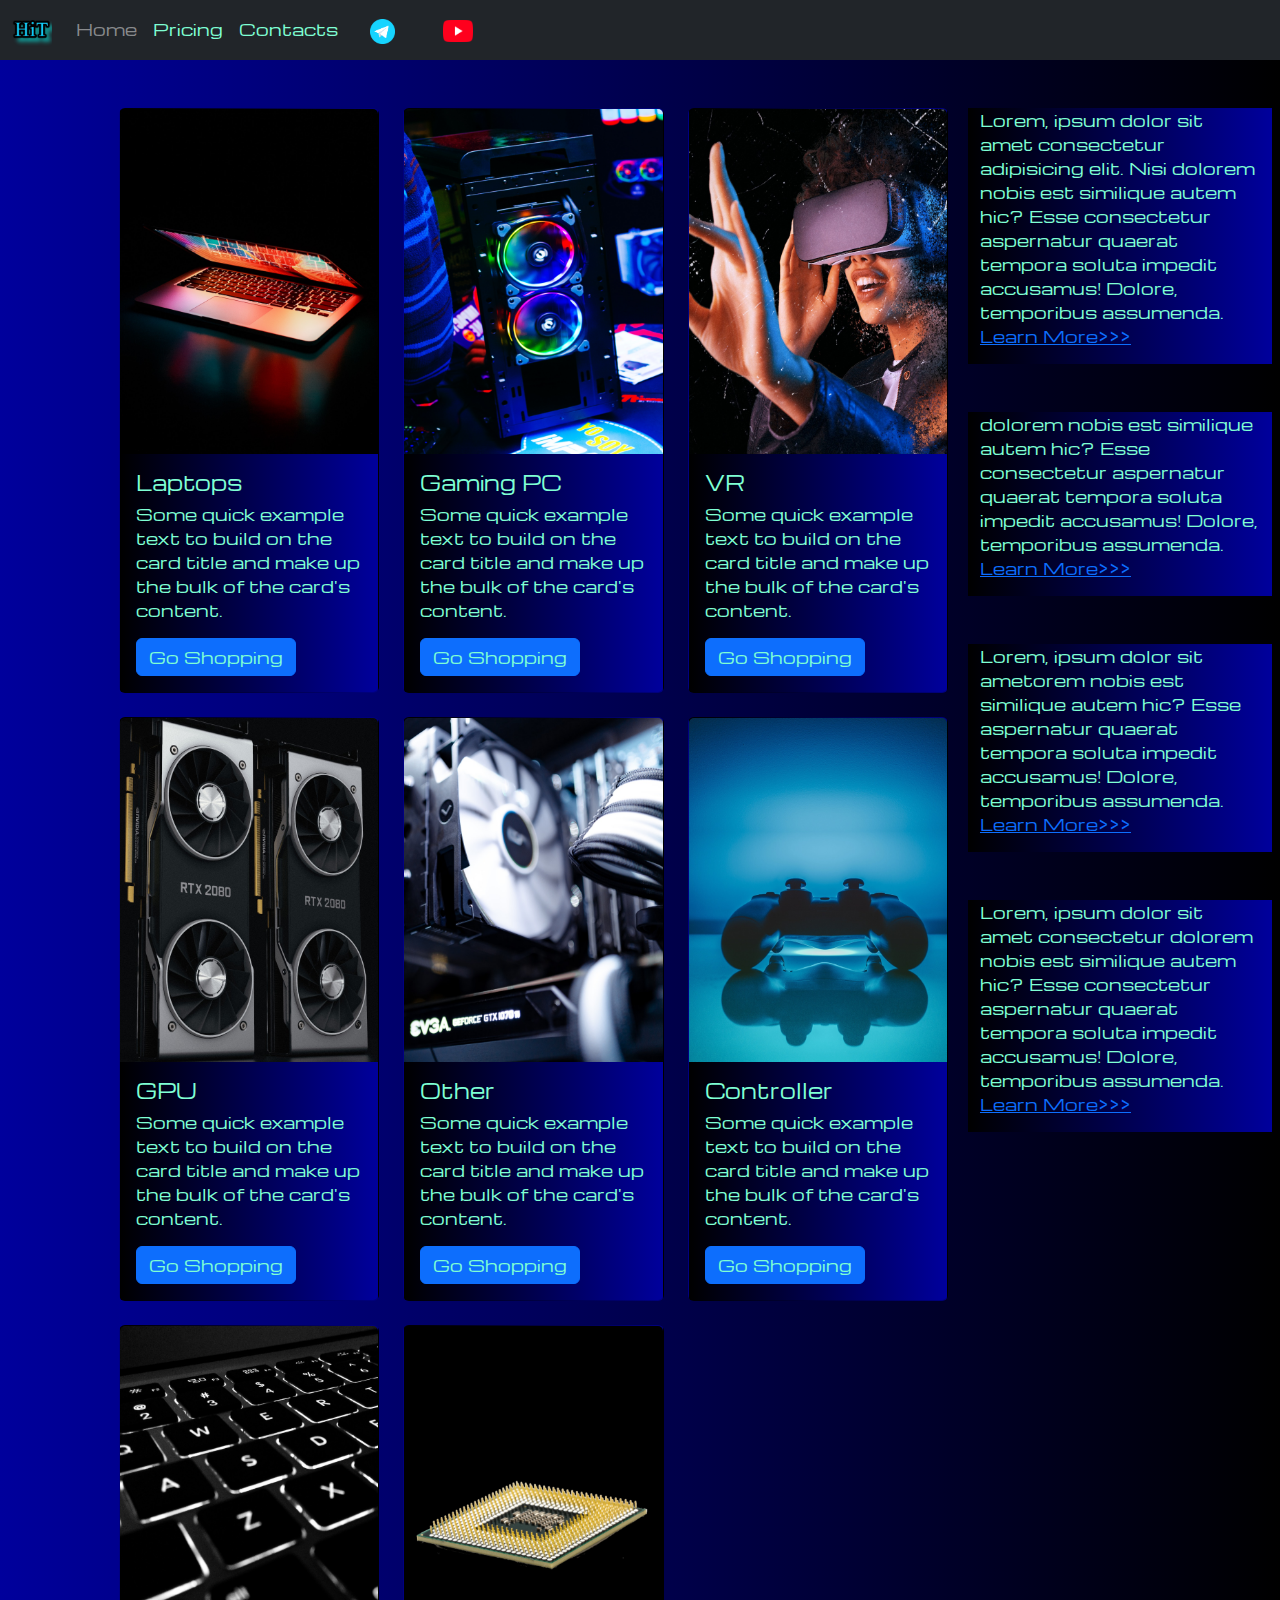
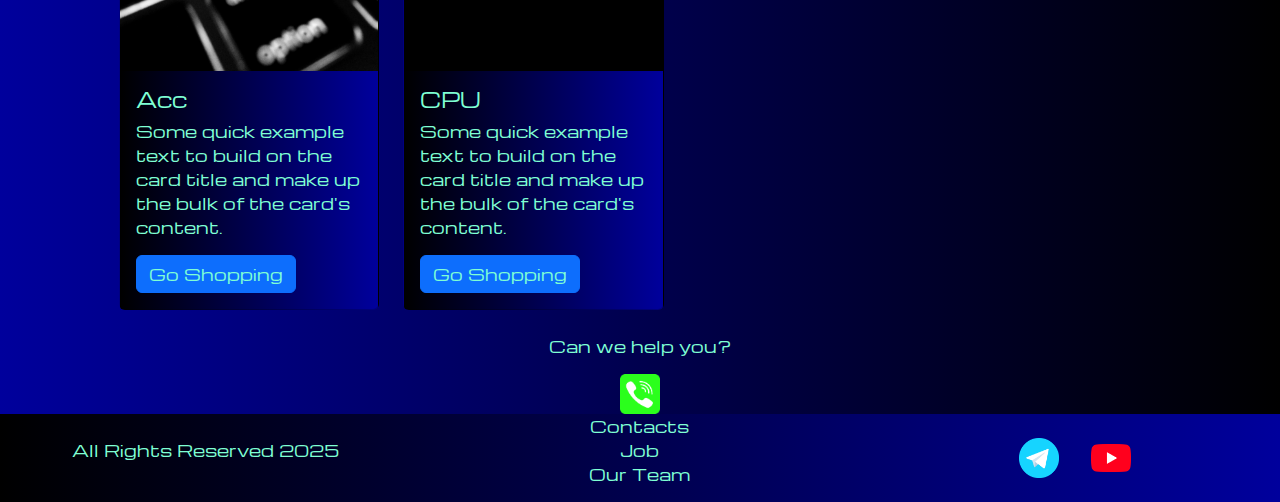
<file: pricing.html>
<!DOCTYPE html>
<html lang="en">

<head>
  <meta charset="UTF-8">
  <meta name="viewport" content="width=device-width, initial-scale=1.0">
  <link href="https://cdn.jsdelivr.net/npm/bootstrap@5.3.3/dist/css/bootstrap.min.css" rel="stylesheet"
    integrity="sha384-QWTKZyjpPEjISv5WaRU9OFeRpok6YctnYmDr5pNlyT2bRjXh0JMhjY6hW+ALEwIH" crossorigin="anonymous">
  <link rel="stylesheet" href="source/styles/my.css">
  <title>HiT</title>
  <link rel="apple-touch-icon" sizes="180x180" href="/source/files/favicon_ioapple-touch-icon.png">
  <link rel="icon" type="image/png" sizes="32x32" href="source/files/favicon_io/favicon-32x32.png">
  <link rel="icon" type="image/png" sizes="16x16" href="source/files/favicon_io/favicon-16x16.png">
  <link rel="manifest" href="source/files/favicon_io/site.webmanifest">
</head>

<body>
  <header>
    <nav class="navbar navbar-expand-lg bg-dark">
      <div class="container-fluid">
        <a class="navbar-brand" href="/"><img src="source/files/logo.png" alt="..."></a>
        <button class="navbar-toggler" type="button" data-bs-toggle="collapse" data-bs-target="#navbarNav"
          aria-controls="navbarNav" aria-expanded="false" aria-label="Toggle navigation">
          <span class="navbar-toggler-icon"></span>
        </button>
        <div class="collapse navbar-collapse" id="navbarNav">
          <ul class="navbar-nav">
            <li class="nav-item">
              <a class="nav-link active" aria-current="page" href="/">Home</a>
            </li>
            <li class="nav-item">
              <a class="nav-link" href="pricing.html">Pricing</a>
            </li>
            <li class="nav-item">
              <a class="nav-link" href="pricing.html">Contacts</a>
            </li>
            <li class="nav-item">
              <a class="nav-link" href="pricing.html">
                <img style="width: 25px; margin-inline: 1em;" src="source/images/tg.png" alt="...">
              </a>
            </li>
            <li class="nav-item">
              <a class="nav-link" href="pricing.html">
                <img style="width: 30px; margin-inline: 1em;" src="source/images/yt.png" alt="...">
              </a>
            </li>
          </ul>
        </div>
      </div>
    </nav>
  </header>

  <section>
    <div class="container-fluid mt-4">
      <div class="row">
        <div class="col-lg-1">
        </div>
        <div class="col-lg-8 col-md-12">
          <div class="row">
            <div class="col-lg-4 col-md-6 mt-4">
              <div class="card">
                <a href="#"><img src="source/images/laptop.png" class="card-img-top" alt="laptop"></a>
                <div class="card-body">
                  <h5 class="card-title"><a href="#">Laptops</a></h5>
                  <p class="card-text"><a href="#">
                      Some quick example text to build on the card title and make up the bulk of the
                      card's
                      content.
                    </a></p>
                  <a href="#" class="btn btn-primary">Go Shopping</a>
                </div>
              </div>
            </div>
            <div class="col-lg-4 col-md-6 mt-4">
              <div class="card">
                <img src="source/images/gaming pc.png" class="card-img-top" alt="gaming PC">
                <div class="card-body">
                  <h5 class="card-title">Gaming PC</h5>
                  <p class="card-text">Some quick example text to build on the card title and make up the bulk of the
                    card's
                    content.</p>
                  <a href="#" class="btn btn-primary">Go Shopping</a>
                </div>
              </div>
            </div>
            <div class="col-lg-4 col-md-6 mt-4">
              <div class="card">
                <img src="source/images/vr.png" class="card-img-top" alt="VR">
                <div class="card-body">
                  <h5 class="card-title">VR</h5>
                  <p class="card-text">Some quick example text to build on the card title and make up the bulk of the
                    card's
                    content.</p>
                  <a href="#" class="btn btn-primary">Go Shopping</a>
                </div>
              </div>
            </div>
            <div class="col-lg-4 col-md-6 mt-4">
              <div class="card">
                <img src="source/images/gpu.png" class="card-img-top" alt="GPU">
                <div class="card-body">
                  <h5 class="card-title">GPU</h5>
                  <p class="card-text">Some quick example text to build on the card title and make up the bulk of the
                    card's
                    content.</p>
                  <a href="#" class="btn btn-primary">Go Shopping</a>
                </div>
              </div>
            </div>
            <div class="col-lg-4 col-md-6 mt-4">
              <div class="card">
                <img src="source/images/other.png" class="card-img-top" alt="Other">
                <div class="card-body">
                  <h5 class="card-title">Other</h5>
                  <p class="card-text">Some quick example text to build on the card title and make up the bulk of the
                    card's
                    content.</p>
                  <a href="#" class="btn btn-primary">Go Shopping</a>
                </div>
              </div>
            </div>
            <div class="col-lg-4 col-md-6 mt-4">
              <div class="card">
                <img src="source/images/controller.png" class="card-img-top" alt="Controller">
                <div class="card-body">
                  <h5 class="card-title">Controller</h5>
                  <p class="card-text">Some quick example text to build on the card title and make up the bulk of the
                    card's
                    content.</p>
                  <a href="#" class="btn btn-primary">Go Shopping</a>
                </div>
              </div>
            </div>
            <div class="col-lg-4 col-md-6 mt-4">
              <div class="card">
                <img src="source/images/acc.png" class="card-img-top" alt="ACC">
                <div class="card-body">
                  <h5 class="card-title">Acc</h5>
                  <p class="card-text">Some quick example text to build on the card title and make up the bulk of the
                    card's
                    content.</p>
                  <a href="#" class="btn btn-primary">Go Shopping</a>
                </div>
              </div>
            </div>
            <div class="col-lg-4 col-md-6 mt-4">
              <div class="card">
                <img src="source/images/cpu.png" class="card-img-top" alt="CPU">
                <div class="card-body">
                  <h5 class="card-title">CPU</h5>
                  <p class="card-text">Some quick example text to build on the card title and make up the bulk of the
                    card's
                    content.</p>
                  <a href="#" class="btn btn-primary">Go Shopping</a>
                </div>
              </div>
            </div>


          </div>
        </div>
        <div class="col-lg-3 col-md-12">
          <div class="row px-2">
            <div class="col-lg-12 sidebar my-4">
              <p>Lorem, ipsum dolor sit amet consectetur adipisicing elit. Nisi dolorem nobis est similique autem hic?
                Esse consectetur aspernatur quaerat tempora soluta impedit accusamus! Dolore, temporibus assumenda. <a
                  href="#">Learn More>>></a></p>
            </div>
            <div class="col-lg-12 sidebar my-4">
              <p> dolorem nobis est similique autem hic? Esse consectetur aspernatur quaerat tempora soluta impedit
                accusamus! Dolore, temporibus assumenda. <a href="#">Learn More>>></a></p>
            </div>
            <div class="col-lg-12 sidebar my-4">
              <p>Lorem, ipsum dolor sit ametorem nobis est similique autem hic? Esse aspernatur quaerat tempora soluta
                impedit accusamus! Dolore, temporibus assumenda. <a href="#">Learn More>>></a></p>
            </div>
            <div class="col-lg-12 sidebar my-4">
              <p>Lorem, ipsum dolor sit amet consectetur dolorem nobis est similique autem hic? Esse consectetur
                aspernatur quaerat tempora soluta impedit accusamus! Dolore, temporibus assumenda. <a href="#">Learn
                  More>>></a></p>
            </div>
          </div>
        </div>
        <div class="col-lg-12 col-md-12 text-center mt-4">
          <p>Can we help you?</p>
        </div>
        <div class="col-lg-12 col-md-12 text-center">
          <img class="call-anim" style="width: 40px; margin-inline: 1em;" src="source/images/phone.png" alt="...">
        </div>

      </div>

    </div>
  </section>

  <footer class="mg-4">
    <div class="contauner-fluid">
      <div class="row">
        <div class="col-lg-4 col-md-12 footer-text text-center">
          <p>All Rights Reserved 2025</p>
        </div>
        <div class="col-lg-4 col-md-12 footer-text text-center">
          <p>Contacts<br>Job<br>Our Team</p>
        </div>
        <div class="col-lg-4 col-md-12 media-links">
          <img style="width: 40px; margin-inline: 1em;" src="source/images/tg.png" alt="...">
          <img style="width: 40px; margin-inline: 1em;" src="source/images/yt.png" alt="...">
        </div>
      </div>
    </div>
  </footer>

  <script src="https://cdn.jsdelivr.net/npm/bootstrap@5.3.3/dist/js/bootstrap.bundle.min.js"
    integrity="sha384-YvpcrYf0tY3lHB60NNkmXc5s9fDVZLESaAA55NDzOxhy9GkcIdslK1eN7N6jIeHz"
    crossorigin="anonymous"></script>
</body>

</html>
</file>
<file: source/styles/my.css>
@import url("https://fonts.googleapis.com/css?family=Michroma&display=swap");

body {
    font-family: Michroma, serif;
    background: linear-gradient(90deg, #00009c 0%, #000000 100%);
}

p {
    color: aquamarine;
}

.nav-link {
    color: aquamarine;
}

.navbar-nav .nav-link.active {
    color: rgb(137, 139, 141);
}

.navbar-brand>img {
    width: 40px;
}

.navbar-toggler {
    background-color: rgb(160, 160, 160);
}

.sidebar {
    color: aquamarine;
    background: linear-gradient(270deg, #00009c 0%, #000000 100%);
}

.card {
    background: linear-gradient(270deg, #00009c 0%, #000000 100%);
    color: aquamarine;
}

.card a {
text-decoration: none;
color: aquamarine;
}

.slide-text,
.footer-text {
    color: aquamarine;
    margin: auto auto;
}

footer,
.btn-outline-primary {
    background: linear-gradient(270deg, #00009c 0%, #000000 100%);

}

.media-links {
    display: flex;
    justify-content: center;
    align-items: center;
}

.call-anim {
    animation: call 2s ease 0s infinite normal forwards;
}

@keyframes call {
	0%,
	100% {
		transform: translateX(0%);
		transform-origin: 50% 50%;
	}

	15% {
		transform: translateX(-30px) rotate(-6deg);
	}

	30% {
		transform: translateX(15px) rotate(6deg);
	}

	45% {
		transform: translateX(-15px) rotate(-3.6deg);
	}

	60% {
		transform: translateX(9px) rotate(2.4deg);
	}

	75% {
		transform: translateX(-6px) rotate(-1.2deg);
	}
}

@media (max-width: 755px) {
    .carousel-indicators {
        display: none;
    }
}
</file>
